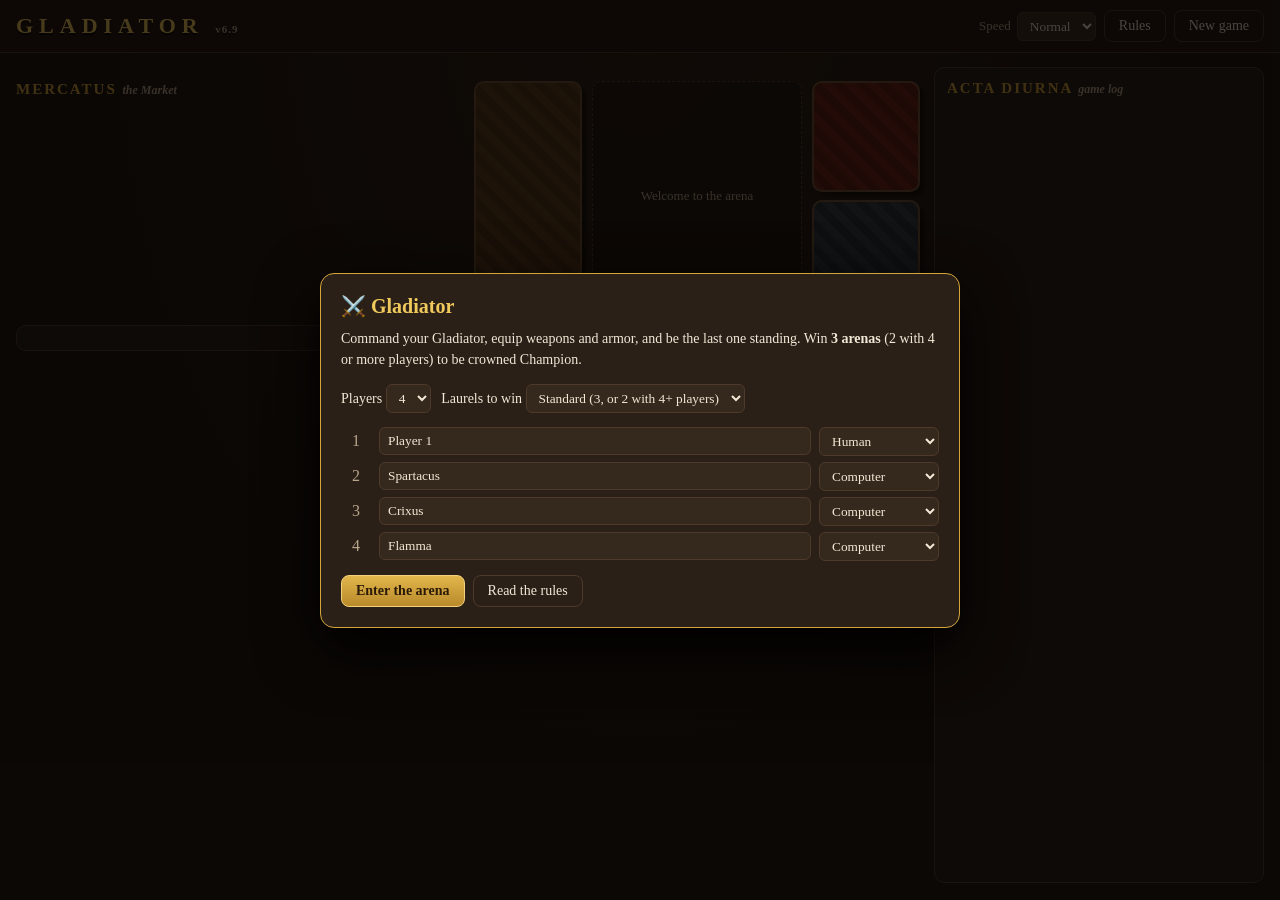
<file: index.html>
<!doctype html>
<html lang="en">
<head>
  <meta charset="utf-8">
  <meta name="viewport" content="width=device-width, initial-scale=1">
  <title>Gladiator</title>
  <link rel="stylesheet" href="css/style.css">
</head>
<body>
  <header class="topbar">
    <div class="brand">GLADIATOR <span class="ver">v6.9</span></div>
    <div id="status" class="status"></div>
    <div class="top-actions">
      <label class="speed">Speed
        <select id="speed">
          <option value="1.6">Slow</option>
          <option value="1" selected>Normal</option>
          <option value="0.45">Fast</option>
          <option value="0.08">Instant</option>
        </select>
      </label>
      <button id="btn-rules" class="btn ghost">Rules</button>
      <button id="btn-new" class="btn ghost">New game</button>
    </div>
  </header>

  <div class="layout">
    <main class="board">
      <section id="players" class="players"></section>

      <section class="center">
        <div class="market-wrap">
          <h3>Mercatus <span class="sub">the Market</span></h3>
          <div id="market" class="market"></div>
        </div>
        <div class="decks">
          <div id="deck-equip" class="deck back-equip"></div>
          <div id="stage" class="stage"><div class="stage-inner">Welcome to the arena</div></div>
          <div class="deck-col">
            <div id="deck-attack" class="deck small back-attack"></div>
            <div id="deck-hades" class="deck small back-hades"></div>
          </div>
        </div>
      </section>

      <section id="hand-area" class="hand-area"></section>
    </main>

    <aside class="log-wrap">
      <h3>Acta Diurna <span class="sub">game log</span></h3>
      <ol id="log" class="log"></ol>
    </aside>
  </div>

  <div id="modal" class="modal hidden" role="dialog" aria-modal="true"><div class="modal-box" id="modal-box"></div></div>
  <div id="toast" class="toast hidden"></div>

  <script src="js/art.js"></script>
  <script src="js/data.js"></script>
  <script src="js/engine.js"></script>
  <script src="js/ai.js"></script>
  <script src="js/ui.js"></script>
</body>
</html>
</file>
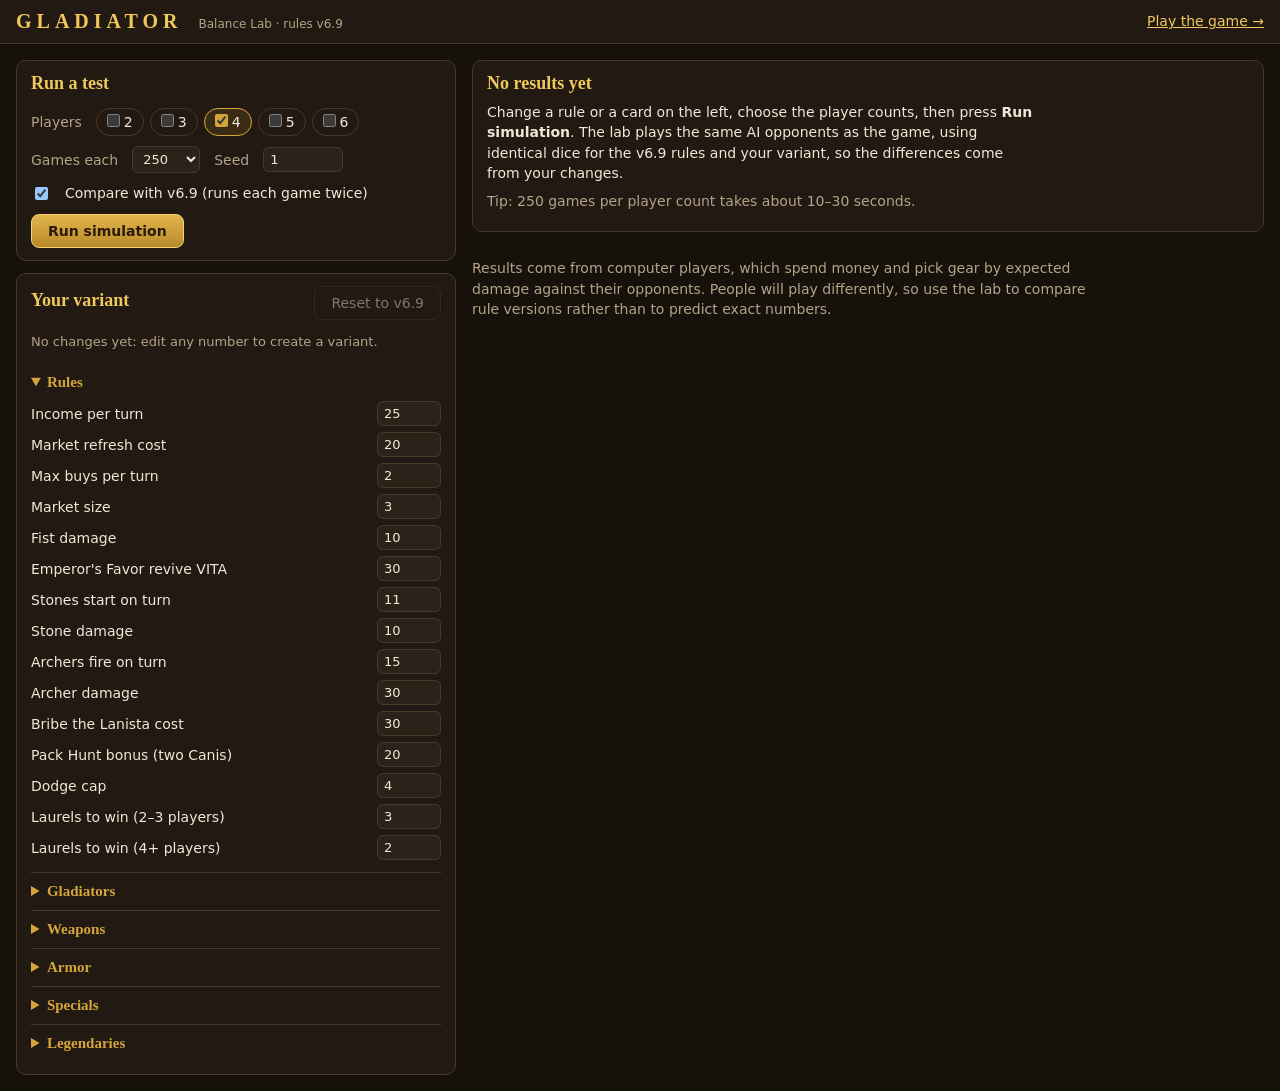
<file: lab.html>
<!doctype html>
<html lang="en">
<head>
  <meta charset="utf-8">
  <meta name="viewport" content="width=device-width, initial-scale=1, viewport-fit=cover">
  <title>Gladiator Balance Lab</title>
  <style id="lab-style">
    /* Layout: a two-column workbench, rule editor on the left, results on the right; one column on phones. */
    :root {
      color-scheme: dark;
      --bg: #17110c;
      --panel: #221912;
      --panel2: #2d2219;
      --line: #4a3828;
      --text: #f2e8d5;
      --muted: #b4a387;
      --bronze: #d4a63a;
      --bronze2: #f0c95c;
      --changed: #3a2c12;
      --s1: #3987e5;  /* v6.9 baseline */
      --s2: #d95926;  /* your variant */
      --up: #f0c95c;
      --down: #8fc2f0;
      --display: Georgia, 'Times New Roman', serif;
      --body: system-ui, -apple-system, 'Segoe UI', Roboto, sans-serif;
    }
    * { box-sizing: border-box; }
    body { margin: 0; background: var(--bg); color: var(--text); font: 14px/1.45 var(--body); }
    body::before { content: ''; position: fixed; inset: 0 0 auto; height: env(safe-area-inset-top, 0px); z-index: 10; background: var(--panel); }
    header.top { position: sticky; top: env(safe-area-inset-top, 0px); z-index: 5; background: var(--panel); border-bottom: 1px solid var(--line);
      display: flex; gap: 12px 20px; align-items: center; flex-wrap: wrap; padding-block: 10px;
      padding-left: max(16px, env(safe-area-inset-left, 0px)); padding-right: max(16px, env(safe-area-inset-right, 0px)); }
    .brand { font: bold 20px var(--display); letter-spacing: 5px; color: var(--bronze2); }
    .brand small { font: 12px var(--body); letter-spacing: 0; color: var(--muted); margin-left: 6px; }
    header .spacer { flex: 1; }
    a { color: var(--bronze2); }
    .layout { display: grid; grid-template-columns: minmax(320px, 440px) minmax(0, 1fr); gap: 16px; padding-block: 16px;
      padding-left: max(16px, env(safe-area-inset-left, 0px)); padding-right: max(16px, env(safe-area-inset-right, 0px)); }
    .side, .main { min-width: 0; display: flex; flex-direction: column; gap: 12px; }
    .card { background: var(--panel); border: 1px solid var(--line); border-radius: 10px; padding: 12px 14px; }
    h2 { font: bold 18px var(--display); color: var(--bronze2); margin: 0 0 4px; text-wrap: balance; }
    h3 { font: bold 16px var(--display); color: var(--bronze); margin: 0 0 6px; letter-spacing: 1px; }
    .muted { color: var(--muted); }
    .btn { font: bold 14px var(--body); background: linear-gradient(#e2b64c, #b8892a); color: #2a1a07; border: 1px solid #f3d27a; border-radius: 8px; padding: 8px 16px; cursor: pointer; }
    .btn:hover { filter: brightness(1.08); }
    .btn:disabled { opacity: .45; cursor: not-allowed; }
    .btn.ghost { background: transparent; color: var(--text); border-color: var(--line); font-weight: normal; }
    .btn:focus-visible, input:focus-visible, select:focus-visible, summary:focus-visible { outline: 2px solid var(--bronze2); outline-offset: 2px; }
    .run-ctl { display: flex; flex-direction: column; gap: 10px; }
    .row { display: flex; gap: 8px 14px; flex-wrap: wrap; align-items: center; }
    .pcs { display: flex; gap: 6px; flex-wrap: wrap; }
    .pcs label { border: 1px solid var(--line); border-radius: 16px; padding: 3px 10px; cursor: pointer; user-select: none; }
    .pcs input { accent-color: var(--bronze); margin: 0 4px 0 0; }
    .pcs label:has(input:checked) { border-color: var(--bronze); background: var(--changed); }
    select, input[type=number] { background: var(--panel2); color: var(--text); border: 1px solid var(--line); border-radius: 6px; padding: 4px 6px; font: 13px var(--body); font-variant-numeric: tabular-nums; }
    input[type=number] { width: 64px; }
    #seed { width: 80px; }
    .progress { position: relative; height: 22px; border-radius: 11px; background: var(--panel2); border: 1px solid var(--line); overflow: hidden; }
    .progress span { position: absolute; inset: 0 auto 0 0; width: 0; background: linear-gradient(90deg, #8a6418, var(--bronze)); transition: width .2s; }
    .progress b { position: relative; display: block; text-align: center; font-size: 12px; line-height: 20px; }
    #changes { font-size: 13px; }
    details { border-top: 1px solid var(--line); padding-block: 6px; }
    details:first-child { border-top: 0; }
    summary { cursor: pointer; font: bold 15px var(--display); color: var(--bronze); padding: 4px 0; }
    .pill { font: 11px var(--body); background: var(--changed); color: var(--bronze2); border: 1px solid #7a5a1c; border-radius: 10px; padding: 1px 7px; margin-left: 6px; vertical-align: middle; }
    .rules-grid { display: grid; grid-template-columns: minmax(0, 1fr) auto; gap: 6px 10px; align-items: center; padding: 6px 0; }
    .tbl-wrap { overflow-x: auto; }
    table { border-collapse: collapse; width: 100%; font-variant-numeric: tabular-nums; }
    table.edit th, table.edit td { padding: 3px 4px; text-align: left; border-bottom: 1px solid #33271c; white-space: nowrap; }
    table.edit thead th { font-size: 11px; text-transform: uppercase; letter-spacing: 1px; color: var(--muted); font-weight: normal; }
    table.edit tbody th { font-weight: normal; }
    table.edit input[type=number] { width: 56px; }
    .fld { display: inline-flex; align-items: center; gap: 4px; border-radius: 6px; }
    .fld.changed input { border-color: var(--bronze); background: var(--changed); color: var(--bronze2); }
    .fld .was { font-size: 10px; color: var(--muted); }
    .fld .pre { font-size: 11px; color: var(--muted); }
    .na { color: #5b4a37; }
    .empty-state { max-width: 62ch; }
    .empty-state p { margin: 8px 0; }
    .run-head { display: flex; gap: 12px; justify-content: space-between; align-items: flex-start; flex-wrap: wrap; }
    .run-head > div { min-width: 0; flex: 1 1 300px; }
    section.res { border-top: 1px solid var(--line); padding-top: 12px; margin-top: 12px; display: flex; flex-direction: column; gap: 8px; }
    .legend { display: flex; gap: 16px; font-size: 13px; }
    .legend span { display: inline-flex; align-items: center; gap: 6px; }
    .sw { width: 12px; height: 12px; border-radius: 3px; display: inline-block; }
    .sw.s1 { background: var(--s1); } .sw.s2 { background: var(--s2); }
    .chart { max-width: 720px; }
    svg.hist { width: 100%; height: auto; display: block; }
    svg .grid { stroke: #3a2d21; stroke-width: 1; }
    svg .base { stroke: #6b5638; stroke-width: 1; }
    svg .ax { fill: var(--muted); font: 11px var(--body); }
    svg .bar.s1 { fill: var(--s1); } svg .bar.s2 { fill: var(--s2); }
    svg .hit { fill: transparent; cursor: crosshair; }
    svg .hit:hover { fill: rgba(240, 201, 92, .08); }
    table.res-t th, table.res-t td { padding: 5px 8px; border-bottom: 1px solid #33271c; text-align: left; }
    table.res-t thead th { font-size: 11px; text-transform: uppercase; letter-spacing: 1px; color: var(--muted); font-weight: normal; }
    table.res-t tbody th { font-weight: normal; }
    table.res-t th[title] { text-decoration: underline dotted #6b5638; text-underline-offset: 3px; cursor: help; }
    .num { text-align: right !important; }
    .delta.up { color: var(--up); } .delta.down { color: var(--down); }
    .tag { font-size: 10px; border-radius: 8px; padding: 0 6px; margin-left: 6px; border: 1px solid; }
    .tag.hot { color: #ffb38a; border-color: #7a3c1e; } .tag.cold { color: #9cc7ee; border-color: #2d4c6b; }
    #tip { position: fixed; z-index: 30; background: #0e0a07; color: var(--text); border: 1px solid var(--line); border-radius: 6px; padding: 5px 8px; font-size: 12px; pointer-events: none; max-width: 260px; }
    #toast { position: fixed; bottom: calc(18px + env(safe-area-inset-bottom, 0px)); left: 50%; transform: translateX(-50%); background: #1f4a22; border: 1px solid #5fae5a; color: #fff; padding: 9px 14px; border-radius: 8px; z-index: 40; max-width: calc(100vw - 32px); }
    #copy-box { width: 100%; height: 160px; background: var(--panel2); color: var(--text); border: 1px solid var(--line); border-radius: 6px; font: 12px ui-monospace, monospace; }
    @media (max-width: 860px) { .layout { grid-template-columns: 1fr; } }
    @media (prefers-reduced-motion: reduce) { * { transition: none !important; } }
  </style>
</head>
<body>
  <header class="top">
    <div class="brand">GLADIATOR <small>Balance Lab · rules v6.9</small></div>
    <span class="spacer"></span>
    <a href="index.html" id="game-link">Play the game →</a>
  </header>

  <div class="layout">
    <aside class="side">
      <div class="card run-ctl">
        <h2>Run a test</h2>
        <div class="row"><span class="muted">Players</span>
          <div class="pcs">
            <label><input type="checkbox" name="pc" value="2">2</label>
            <label><input type="checkbox" name="pc" value="3">3</label>
            <label><input type="checkbox" name="pc" value="4" checked>4</label>
            <label><input type="checkbox" name="pc" value="5">5</label>
            <label><input type="checkbox" name="pc" value="6">6</label>
          </div>
        </div>
        <div class="row">
          <label for="games" class="muted">Games each</label>
          <select id="games"><option>50</option><option>100</option><option selected>250</option><option>500</option><option>1000</option></select>
          <label for="seed" class="muted" title="Same seed = same dice, so runs can be repeated exactly">Seed</label>
          <input type="number" id="seed" value="1" min="1" step="1">
        </div>
        <label class="row"><input type="checkbox" id="compare" checked> Compare with v6.9 (runs each game twice)</label>
        <div class="row">
          <button class="btn" id="btn-run">Run simulation</button>
          <button class="btn ghost" id="btn-stop" hidden>Stop</button>
        </div>
        <div class="progress" id="progress" hidden><span></span><b>Starting…</b></div>
      </div>

      <div class="card">
        <div class="row" style="justify-content:space-between">
          <h2>Your variant</h2>
          <button class="btn ghost" id="btn-reset">Reset to v6.9</button>
        </div>
        <p id="changes" class="muted"></p>
        <div id="editor"></div>
      </div>
    </aside>

    <main class="main">
      <div class="card" id="results"></div>
      <textarea id="copy-box" hidden aria-label="Results as text"></textarea>
      <p class="muted" style="max-width:70ch">Results come from computer players, which spend money and pick gear by expected damage against their opponents. People will play differently, so use the lab to compare rule versions rather than to predict exact numbers.</p>
    </main>
  </div>

  <div id="tip" hidden></div>
  <div id="toast" hidden></div>

  <script src="js/data.js"></script>
  <script src="js/engine.js"></script>
  <script src="js/ai.js"></script>
  <script src="js/lab.js"></script>
</body>
</html>
</file>
<file: css/style.css>
:root {
  --bg: #17110c;
  --bg2: #221912;
  --panel: #2b2018;
  --panel2: #35281d;
  --line: #4d3a2a;
  --text: #f2e8d5;
  --muted: #b8a68b;
  --bronze: #d4a63a;
  --bronze2: #f0c95c;
  --blood: #c0392b;
  --green: #5fae5a;
  --blue: #5b8fd6;
  --purple: #a974d8;
  --hades: #6f8a9c;
  --c-weapon: #a8452f;
  --c-armor: #3f6f9e;
  --c-special: #3d8a5a;
  --c-legendary: #b8860b;
  --radius: 10px;
  font-family: Georgia, 'Times New Roman', serif;
  color-scheme: dark;
}
* { box-sizing: border-box; }
body::before { content: ''; position: fixed; inset: 0 0 auto; height: env(safe-area-inset-top, 0px); z-index: 10; background: #1d150f; }
html, body { margin: 0; background: radial-gradient(ellipse at top, #2a1d13 0%, var(--bg) 60%) fixed; background-color: var(--bg); color: var(--text); min-height: 100%; }
button { font-family: inherit; }
.hidden { display: none !important; }

/* ---------- top bar ---------- */
.topbar { display: flex; align-items: center; gap: 16px; padding-block: 10px; padding-left: max(16px, env(safe-area-inset-left, 0px)); padding-right: max(16px, env(safe-area-inset-right, 0px)); border-bottom: 1px solid var(--line); background: #1d150f; position: sticky; top: env(safe-area-inset-top, 0px); z-index: 5; backdrop-filter: blur(4px); flex-wrap: wrap; }
.brand { font-size: 22px; letter-spacing: 6px; color: var(--bronze2); font-weight: bold; text-shadow: 0 2px 0 #000; }
.ver { font-size: 11px; letter-spacing: 1px; color: var(--muted); }
.status { flex: 1; color: var(--muted); font-size: 14px; min-width: 180px; }
.status b { color: var(--text); }
.top-actions { display: flex; gap: 8px; align-items: center; }
.speed { font-size: 13px; color: var(--muted); display: flex; gap: 6px; align-items: center; }
select, input[type=text] { background: var(--panel2); color: var(--text); border: 1px solid var(--line); border-radius: 6px; padding: 5px 8px; font-family: inherit; }

.btn { background: linear-gradient(#e2b64c, #b8892a); color: #2a1a07; border: 1px solid #f3d27a; border-radius: 8px; padding: 7px 14px; font-weight: bold; cursor: pointer; font-size: 14px; }
.btn:hover { filter: brightness(1.08); }
.btn:disabled { opacity: .45; cursor: not-allowed; filter: grayscale(.6); }
.btn.ghost { background: transparent; color: var(--text); border-color: var(--line); font-weight: normal; }
.btn.red { background: linear-gradient(#d65445, #a12d21); color: #fff; border-color: #e77a6e; }
.btn.small { padding: 3px 8px; font-size: 12px; border-radius: 6px; }

/* ---------- layout ---------- */
.layout { display: grid; grid-template-columns: minmax(0, 1fr) 330px; gap: 14px; padding-block: 14px; padding-left: max(16px, env(safe-area-inset-left, 0px)); padding-right: max(16px, env(safe-area-inset-right, 0px)); }
.board { display: flex; flex-direction: column; gap: 14px; min-width: 0; }
h3 { margin: 0 0 8px; font-size: 15px; letter-spacing: 2px; text-transform: uppercase; color: var(--bronze); }
h3 .sub { text-transform: none; letter-spacing: 0; color: var(--muted); font-size: 12px; font-style: italic; }

/* ---------- player panels ---------- */
.players { display: grid; grid-template-columns: repeat(auto-fill, minmax(260px, 1fr)); gap: 10px; }
.pp { background: var(--panel); border: 1px solid var(--line); border-radius: var(--radius); padding: 10px; position: relative; transition: box-shadow .2s, border-color .2s; }
.pp.active { border-color: var(--bronze); box-shadow: 0 0 0 2px rgba(212,166,58,.35), 0 0 22px rgba(212,166,58,.18); }
.pp.dead { opacity: .62; filter: grayscale(.7); }
.pp.dead::after { content: '☠ IN HADES'; position: absolute; top: 8px; right: 10px; font-size: 11px; color: var(--hades); letter-spacing: 1px; }
.pp-head { display: flex; justify-content: space-between; align-items: baseline; gap: 6px; }
.pp-name { font-weight: bold; font-size: 16px; }
.pp-name .tag { font-size: 10px; color: var(--muted); border: 1px solid var(--line); border-radius: 4px; padding: 0 4px; margin-left: 4px; vertical-align: middle; font-weight: normal; }
.laurels { color: var(--green); letter-spacing: 2px; font-size: 14px; white-space: nowrap; }
.laurels .off { color: #4b4034; }
.pp-glad-row { display: flex; gap: 8px; align-items: center; margin: 2px 0 6px; }
.pp-glad-row .pp-glad { margin: 0; min-width: 0; }
.glad-thumb { flex: none; width: 46px; height: 46px; border-radius: 8px; border: 1px solid var(--bronze); background-color: #d3c3a0; background-size: 230% auto; background-position: 50% 40%; cursor: zoom-in; padding: 0; }
.glad-thumb:hover { filter: brightness(1.1); }
.glad-thumb:focus-visible { outline: 2px solid var(--bronze2); outline-offset: 2px; }
.card-face { width: 210px; max-width: 100%; height: auto; border-radius: 10px; box-shadow: 0 4px 14px #000a; display: block; }
.face-view { display: flex; justify-content: center; margin-bottom: 12px; }
.face-view .card-face { width: 360px; }
.modal-box.face-box { max-width: 420px; }
.pp-glad { font-size: 13px; color: var(--bronze2); margin: 2px 0 6px; cursor: help; }
.pp-glad .ab { color: var(--muted); font-size: 11px; }
.vita { height: 16px; background: #120c08; border: 1px solid var(--line); border-radius: 8px; overflow: hidden; position: relative; }
.vita-fill { height: 100%; background: linear-gradient(90deg, #8f2318, #d24a35); transition: width .45s ease; }
.vita-fill.mid { background: linear-gradient(90deg, #9a6a12, #d9a82f); }
.vita-fill.hi { background: linear-gradient(90deg, #2f7a32, #5fae5a); }
.vita-txt { position: absolute; inset: 0; text-align: center; font-size: 11px; line-height: 15px; color: #fff; text-shadow: 0 1px 2px #000; }
.pp-stats { display: flex; gap: 10px; flex-wrap: wrap; font-size: 12px; color: var(--muted); margin: 6px 0; }
.pp-stats b { color: var(--text); }
.badges { display: flex; gap: 4px; flex-wrap: wrap; margin-bottom: 4px; }
.badge { font-size: 10px; padding: 1px 5px; border-radius: 4px; background: #3a2c20; color: var(--muted); border: 1px solid var(--line); }
.badge.used { text-decoration: line-through; opacity: .7; }
.badge.warn { color: #f0a090; border-color: #6d3329; }
.equip { display: flex; gap: 4px; flex-wrap: wrap; min-height: 24px; }
.chip { display: inline-flex; align-items: center; gap: 4px; font-size: 12px; padding: 2px 7px; border-radius: 12px; border: 1px solid var(--line); background: var(--panel2); cursor: help; }
.chip.cat-weapon { border-color: var(--c-weapon); }
.chip.cat-armor { border-color: var(--c-armor); }
.chip.cat-legendary { border-color: var(--c-legendary); background: #3b2e12; }
.chip.locked::after { content: '🔒'; font-size: 9px; }
.chip button { background: none; border: none; color: var(--muted); cursor: pointer; padding: 0 2px; font-size: 11px; }
.chip button:hover { color: var(--bronze2); }
.empty { font-size: 12px; color: #6f5f4b; font-style: italic; }

/* ---------- center ---------- */
.center { display: grid; grid-template-columns: minmax(0, 1fr) auto; gap: 14px; align-items: start; }
.market { display: flex; gap: 10px; flex-wrap: wrap; }
.decks { display: flex; gap: 10px; align-items: stretch; }
.deck-col { display: flex; flex-direction: column; gap: 8px; }
.deck { width: 108px; min-height: 230px; border-radius: var(--radius); border: 2px solid #6b5132; display: flex; flex-direction: column; align-items: center; justify-content: center; text-align: center; font-size: 12px; padding: 8px; gap: 6px; box-shadow: 3px 3px 0 #0006, 6px 6px 0 #0004; }
.deck.small { min-height: 111px; width: 108px; padding: 4px; }
.deck .dt { font-weight: bold; letter-spacing: 1px; }
.deck .dc { color: #e8d7b6; font-size: 11px; }
.back-equip { background: repeating-linear-gradient(45deg, #5b3a1c 0 8px, #4a2f16 8px 16px); }
.back-attack { background: repeating-linear-gradient(45deg, #6d2018 0 8px, #571a13 8px 16px); }
.back-hades { background: repeating-linear-gradient(45deg, #2d3a44 0 8px, #222d35 8px 16px); }
.stage { width: 210px; min-height: 230px; border-radius: var(--radius); border: 1px dashed var(--line); background: rgba(0,0,0,.25); display: flex; align-items: center; justify-content: center; text-align: center; padding: 10px; }
.stage-inner { font-size: 13px; color: var(--muted); }
.stage .big { font-size: 50px; line-height: 1.1; }
.stage .lbl { font-size: 13px; color: var(--text); margin-top: 4px; }
.stage .why { font-size: 11px; color: var(--muted); }

.die { width: 64px; height: 64px; border-radius: 12px; background: #f6efe0; color: #1c140c; font-size: 38px; font-weight: bold; display: inline-flex; align-items: center; justify-content: center; box-shadow: inset 0 -4px 0 #cbbd9f, 0 4px 10px #000a; }
.die.rolling { animation: roll .5s ease-out; }
.die.six { background: #ffd86b; }
@keyframes roll { 0% { transform: rotate(-200deg) scale(.4); } 70% { transform: rotate(15deg) scale(1.1); } 100% { transform: rotate(0) scale(1); } }
.coin { width: 70px; height: 70px; border-radius: 50%; display: inline-flex; align-items: center; justify-content: center; font-size: 14px; font-weight: bold; background: radial-gradient(circle at 35% 35%, #ffe9a3, #c99a2e 60%, #8a6414); color: #3a2604; border: 3px solid #f6d77d; box-shadow: 0 4px 12px #000a; }
.coin.flipping { animation: flip 1s ease-out; }
.coin.tails { background: radial-gradient(circle at 35% 35%, #e9e9e9, #9a9a9a 60%, #5a5a5a); border-color: #d0d0d0; color: #222; }
@keyframes flip { 0% { transform: rotateY(0) translateY(0); } 50% { transform: rotateY(900deg) translateY(-30px); } 100% { transform: rotateY(1800deg) translateY(0); } }

/* ---------- cards (layout follows the v6 print sheets) ---------- */
.card { --cc: #8a6b45; width: 150px; background: #efe4cc; color: #23180e; border-radius: 10px; border: 5px solid #241d33; padding: 6px 7px 6px; display: flex; flex-direction: column; gap: 3px; position: relative; box-shadow: 0 3px 8px #0008, inset 0 0 0 1px var(--cc); }
.card.cat-weapon { --cc: var(--c-weapon); }
.card.cat-armor { --cc: var(--c-armor); }
.card.cat-special { --cc: var(--c-special); }
.card.cat-legendary { --cc: var(--c-legendary); background: #f6e7b8; }
.card.cat-gladiator { --cc: #8a2c1f; }
.card.cat-attack { --cc: #a8452f; }
.card.cat-hades { --cc: #4e6577; background: #e3e1da; }
.card .c-type { font-size: 7.5px; letter-spacing: 1px; text-align: center; color: var(--cc); font-weight: bold; border-bottom: 1px solid var(--cc); padding-bottom: 2px; }
.card .c-title { display: flex; justify-content: center; align-items: baseline; gap: 4px; position: relative; }
.card .c-name { font-weight: bold; font-size: 12.5px; text-transform: uppercase; text-align: center; line-height: 1.1; letter-spacing: .5px; }
.card .c-count { position: absolute; right: 0; top: 0; font-size: 9px; color: var(--cc); font-weight: bold; }
.card .c-en { font-style: italic; color: #6b5536; font-size: 9.5px; text-align: center; margin-top: -2px; }
.card .c-art { height: 58px; background: #d3c3a0; border-radius: 3px; display: flex; align-items: center; justify-content: center; overflow: hidden; }
.card .c-art span { font-size: 30px; }
.card .c-art img { width: 100%; height: 100%; object-fit: cover; }
.card .c-text { font-size: 9.8px; line-height: 1.3; color: #2c2014; flex: 1; text-align: center; border: 1px solid #2a2238; border-radius: 3px; padding: 4px; background: #f7efdc; display: flex; flex-direction: column; justify-content: center; gap: 3px; }
.card .c-flavor { font-style: italic; color: #6b5536; font-size: 9px; border-top: 1px solid #c8b088; padding-top: 3px; }
.card .c-foot { display: flex; justify-content: space-between; font-size: 9px; letter-spacing: .5px; color: #4a3920; }
.card .c-foot b { color: var(--cc); font-size: 10.5px; }
.card .c-actions { display: flex; gap: 4px; flex-wrap: wrap; margin-top: 3px; }
.card .btn.ghost { color: #3a2a18; border-color: #a88b5c; background: #f7efdc; }
.card .btn.ghost:hover { background: #fff6e2; }
.card.new { animation: pop .5s ease-out; }
.card.equipped { box-shadow: 0 3px 8px #0008, inset 0 0 0 1px var(--cc), 0 0 0 2px var(--bronze); }
.card.has-face { padding: 0; border: 0; background: none; box-shadow: none; gap: 6px; }
.card.has-face .card-face { width: 100%; border-radius: 8px; box-shadow: 0 3px 8px #000a; display: block; }
.card.has-face.equipped .card-face { outline: 2px solid var(--bronze); outline-offset: 1px; }
.card.has-face .c-actions { justify-content: center; margin-top: 0; }
.card.has-face .btn.ghost { color: var(--text); border-color: var(--line); background: transparent; }
.face-btn { padding: 0; border: 0; background: none; cursor: zoom-in; display: block; width: 100%; border-radius: 8px; }
.face-btn:focus-visible { outline: 2px solid var(--bronze2); outline-offset: 2px; }
.lock-badge { position: absolute; top: 6px; left: 6px; background: #000c; border-radius: 50%; width: 24px; height: 24px; display: grid; place-items: center; font-size: 12px; }
.stage .stage-card { width: 170px; margin: 0 auto 4px; text-align: left; }
.stage .stage-card .c-art { height: 44px; }
@keyframes pop { 0% { transform: scale(.6); opacity: 0; } 100% { transform: scale(1); opacity: 1; } }

/* ---------- hand ---------- */
.hand-area { background: var(--bg2); border: 1px solid var(--line); border-radius: var(--radius); padding: 12px; }
.hand-head { display: flex; align-items: center; gap: 12px; flex-wrap: wrap; margin-bottom: 10px; }
.hand-head .gold { color: var(--bronze2); font-weight: bold; }
.hand-head .spacer { flex: 1; }
.hand-sub { font-size: 12px; color: var(--muted); }
.hand-row { display: flex; gap: 10px; flex-wrap: wrap; }
.hand-label { font-size: 12px; color: var(--muted); text-transform: uppercase; letter-spacing: 1px; margin: 10px 0 6px; }
.steps { display: flex; gap: 6px; flex-wrap: wrap; font-size: 12px; }
.step { padding: 2px 8px; border-radius: 10px; border: 1px solid var(--line); color: var(--muted); }
.step.done { color: var(--green); border-color: #3e6b3b; }

/* ---------- log ---------- */
.log-wrap { background: var(--bg2); border: 1px solid var(--line); border-radius: var(--radius); padding: 12px; position: sticky; top: 64px; height: calc(100vh - 84px); display: flex; flex-direction: column; }
.log { list-style: none; margin: 0; padding: 0; overflow-y: auto; font-size: 12.5px; line-height: 1.4; flex: 1; }
.log li { padding: 3px 0; border-bottom: 1px solid #2f241a; }
.log li.dim { color: var(--muted); }
.log li.turn { color: var(--bronze); text-align: center; font-weight: bold; border: none; padding-top: 8px; }
.log li.big { color: var(--bronze2); font-weight: bold; padding: 6px 0; }
.log li.hit { color: #f0b9a8; }
.log li.crit { color: #ffcf5a; }
.log li.miss { color: #9aa7b3; }
.log li.death { color: #ff7b6b; }
.log li.heal { color: #8fd48a; }
.log li.lcoin { color: #f6d77d; }
.log li.hades { color: #a9c2d4; }

/* ---------- modal ---------- */
.modal { position: fixed; inset: 0; background: rgba(8,5,3,.72); display: flex; align-items: center; justify-content: center; z-index: 20; padding: 16px; }
.modal-box { background: var(--panel); border: 1px solid var(--bronze); border-radius: 14px; padding: 20px; max-width: 640px; width: 100%; max-height: 90vh; overflow-y: auto; box-shadow: 0 20px 60px #000; }
.modal-box h2 { margin: 0 0 10px; color: var(--bronze2); font-size: 20px; }
.modal-box .mtext { color: var(--text); font-size: 14px; line-height: 1.5; margin-bottom: 14px; }
.modal-box .mopts { display: flex; flex-direction: column; gap: 8px; }
.modal-box .mopts .btn { text-align: left; }
.modal-box .mcards { display: flex; gap: 10px; flex-wrap: wrap; margin-bottom: 12px; }
.modal-box.wide { max-width: 860px; }
.setup-row { display: grid; grid-template-columns: 30px 1fr 120px; gap: 8px; align-items: center; margin-bottom: 6px; }
.setup-row .n { color: var(--muted); text-align: center; }
.rules h4 { color: var(--bronze); margin: 14px 0 4px; }
.rules p, .rules li { font-size: 13.5px; line-height: 1.5; color: var(--text); }
.rules table { border-collapse: collapse; width: 100%; font-size: 12.5px; }
.rules td, .rules th { border: 1px solid var(--line); padding: 3px 6px; text-align: left; vertical-align: top; }
.rules th { color: var(--bronze); }
.standings { width: 100%; border-collapse: collapse; margin: 6px 0 14px; }
.standings td { padding: 4px 6px; border-bottom: 1px solid var(--line); }

.toast { position: fixed; bottom: 20px; left: 50%; transform: translateX(-50%); background: #5a1e16; color: #fff; padding: 10px 16px; border-radius: 8px; border: 1px solid #c0392b; z-index: 30; font-size: 14px; max-width: calc(100vw - 32px); box-shadow: 0 8px 20px #000a; }
.toast.ok { background: #1f4a22; border-color: var(--green); }

/* ---------- responsive ---------- */
@media (max-width: 980px) {
  .layout { grid-template-columns: 1fr; }
  .log-wrap { position: static; height: 320px; }
  .center { grid-template-columns: 1fr; }
}
@media (max-width: 560px) {
  .layout { padding-block: 10px; }
  .topbar { padding-block: 8px; }
  .brand { font-size: 18px; letter-spacing: 4px; }
  .players { grid-template-columns: 1fr; }
  .card { width: calc(50% - 5px); }
  .decks { flex-wrap: wrap; }
  .stage { width: 100%; order: -1; min-height: 120px; }
  .deck { width: calc(50% - 5px); min-height: 90px; }
  .deck-col { width: calc(50% - 5px); }
  .deck.small { width: 100%; }
  .setup-row { grid-template-columns: 22px 1fr 96px; }
}

/* ---------- Pack Hunt moment ---------- */
.pack-moment { text-align: center; }
.pack-dogs { position: relative; height: 76px; overflow: hidden; }
.pack-dogs .dog.art { width: 72px; height: 72px; top: 2px; border-radius: 50%; border: 2px solid var(--bronze); background-color: #d3c3a0; background-size: 300% auto; background-position: 52% 33%; box-shadow: 0 3px 10px #000a; }
.pack-dogs .dog { position: absolute; top: 4px; font-size: 44px; line-height: 1; }
.pack-dogs .dog.left { left: 50%; transform: translateX(-110%); animation: dog-left .6s ease-out; }
.pack-dogs .dog.right { left: 50%; transform: translateX(10%) scaleX(-1); animation: dog-right .6s ease-out; }
@keyframes dog-left { from { transform: translateX(-300%); } to { transform: translateX(-110%); } }
@keyframes dog-right { from { transform: translateX(200%) scaleX(-1); } to { transform: translateX(10%) scaleX(-1); } }
.pack-title { font-size: 26px; font-weight: bold; letter-spacing: 3px; color: var(--bronze2); text-shadow: 0 2px 0 #000, 0 0 14px rgba(240,201,92,.6); animation: pack-pop .5s ease-out .35s both; }
@keyframes pack-pop { 0% { transform: scale(.3); opacity: 0; } 70% { transform: scale(1.15); opacity: 1; } 100% { transform: scale(1); } }
.stage.pack-flash { animation: pack-shake .45s ease-in-out .3s, pack-glow 1.2s ease-out; }
@keyframes pack-shake { 0%,100% { transform: translateX(0); } 20% { transform: translateX(-6px); } 40% { transform: translateX(6px); } 60% { transform: translateX(-4px); } 80% { transform: translateX(3px); } }
@keyframes pack-glow { 0% { box-shadow: 0 0 0 0 rgba(192,57,43,.0); } 30% { box-shadow: 0 0 28px 6px rgba(192,57,43,.55); } 100% { box-shadow: 0 0 0 0 rgba(192,57,43,0); } }
@media (prefers-reduced-motion: reduce) {
  .pack-dogs .dog, .pack-title, .stage.pack-flash { animation: none !important; }
}
/* Cerberus already faces left on its card, so it is not mirrored on the right-hand side. */
.pack-dogs .dog.right.cerberus { transform: translateX(10%); animation: dog-right-plain .6s ease-out; background-size: 260% auto; background-position: 30% 33%; }
@keyframes dog-right-plain { from { transform: translateX(200%); } to { transform: translateX(10%); } }
@media (prefers-reduced-motion: reduce) { .pack-dogs .dog.right.cerberus { animation: none !important; } }
</file>
